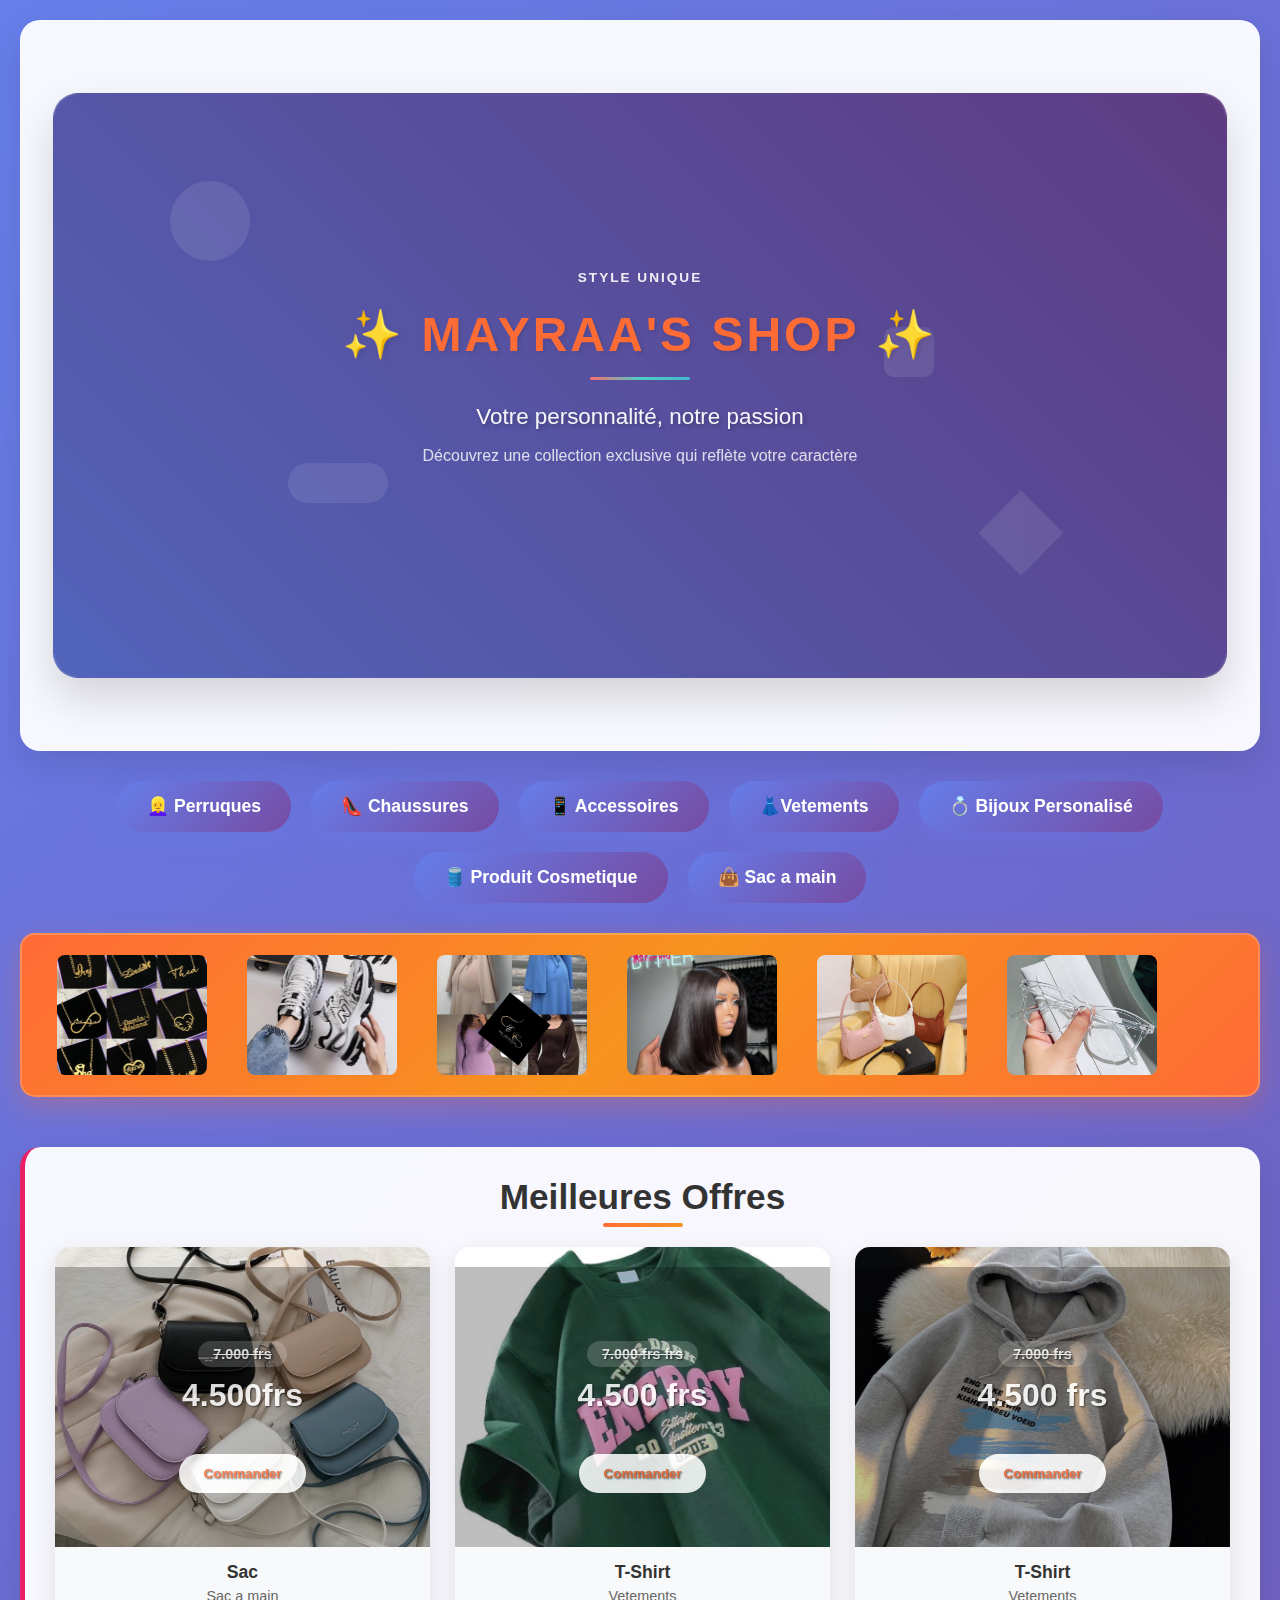
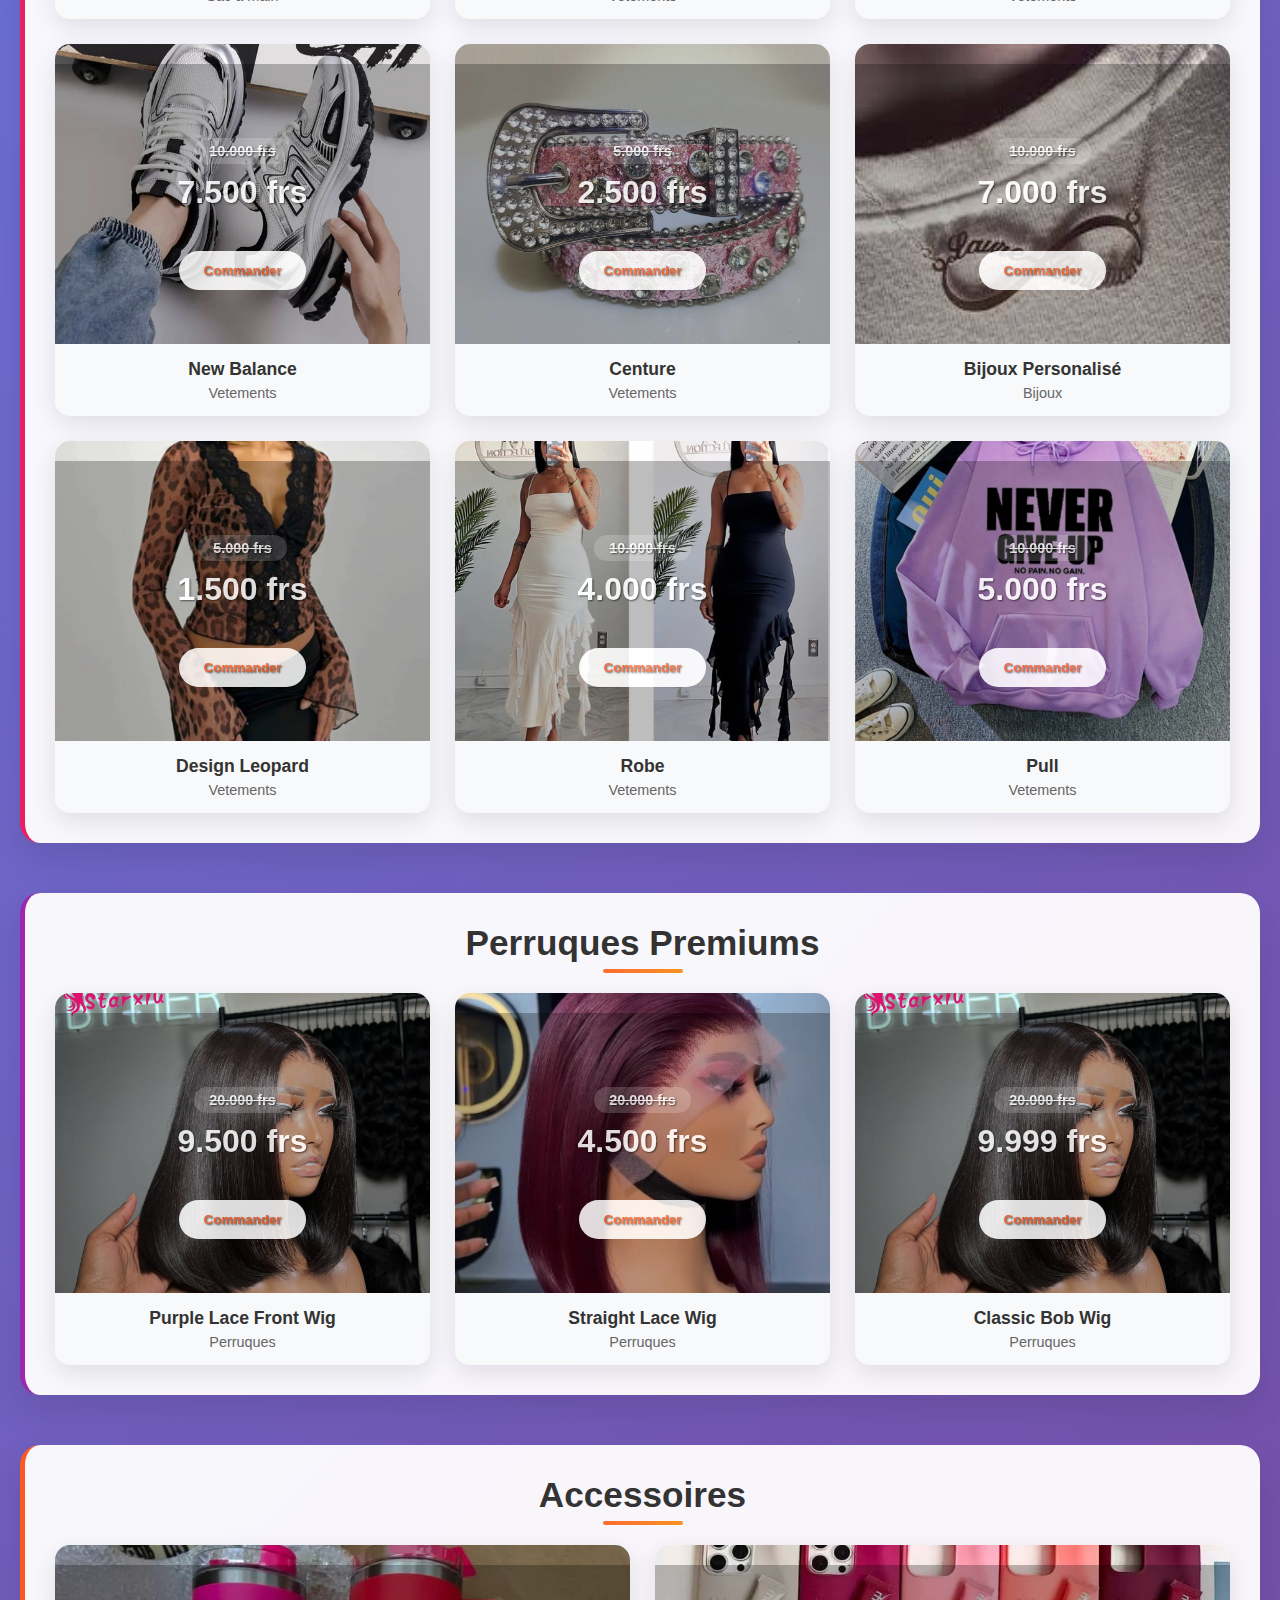
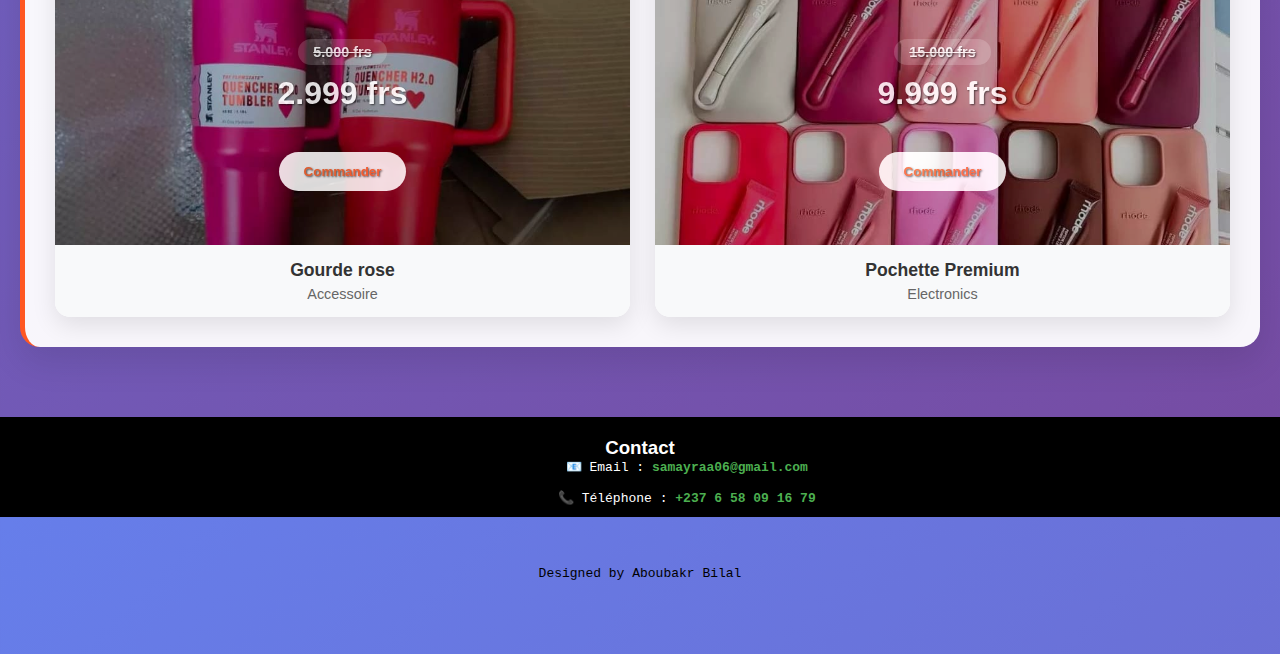
<file: index.html>
<!DOCTYPE html>
<html lang="en">
<head>
    <meta charset="UTF-8">
    <meta name="viewport" content="width=device-width, initial-scale=1.0">
    <title>MYRA STORE</title>
    <style>
        * {
            margin: 0;
            padding: 0;
            box-sizing: border-box;  
        }
        

        body {
            font-family: 'Arial', sans-serif;
            background: linear-gradient(135deg, #667eea 0%, #764ba2 100%);
            min-height: 100vh;
        }

        .container {
            max-width: 1400px;
            margin: 0 auto;
            padding: 20px;
        }

        /* Header Section */
        .header {
            text-align: center;
            margin-bottom: 30px;
            padding: 40px 0;
            background: rgba(255, 255, 255, 0.95);
            border-radius: 20px;
            box-shadow: 0 15px 35px rgba(0, 0, 0, 0.1);
            backdrop-filter: blur(10px);
            border: 1px solid rgba(255, 255, 255, 0.2);
        }

        .header h1 {
            font-size: 3rem;
            color: #ff6b35;
            margin-bottom: 15px;
            font-weight: bold;
            text-shadow: 2px 2px 4px rgba(0, 0, 0, 0.1);
            animation: fadeInDown 1s ease-out;
        }

        .header .emoji {
            font-size: 2.5rem;
            animation: bounce 2s infinite;
        }

        .subtitle {
            font-size: 1.2rem;
            color: #555;
            font-style: italic;
            margin-top: 10px;
            animation: fadeInUp 1s ease-out 0.3s both;
        }

        /* Professional Navigation Buttons */
        .nav-buttons {
            display: flex;
            justify-content: center;
            gap: 20px;
            margin: 30px 0;
            flex-wrap: wrap;
        }

        .nav-btn {
            background: linear-gradient(135deg, #667eea 0%, #764ba2 100%);
            color: white;
            border: none;
            padding: 15px 30px;
            border-radius: 50px;
            font-size: 1.1rem;
            font-weight: 600;
            cursor: pointer;
            transition: all 0.3s ease;
            box-shadow: 0 8px 25px rgba(102, 126, 234, 0.3);
            position: relative;
            overflow: hidden;
            min-width: 150px;
        }

        .nav-btn::before {
            content: '';
            position: absolute;
            top: 0;
            left: -100%;
            width: 100%;
            height: 100%;
            background: linear-gradient(90deg, transparent, rgba(255, 255, 255, 0.3), transparent);
            transition: left 0.5s;
        }

        .nav-btn:hover {
            transform: translateY(-3px);
            box-shadow: 0 15px 35px rgba(102, 126, 234, 0.4);
            background: linear-gradient(135deg, #ff6b35 0%, #f7931e 100%);
        }

        .nav-btn:hover::before {
            left: 100%;
        }

        .nav-btn:active {
            transform: translateY(-1px);
        }

        /* Scrolling Marquee Banner */
        .marquee-scroll-banner {
            background: linear-gradient(135deg, #ff6b35 0%, #f7931e 50%, #ff6b35 100%);
            padding: 15px 0;
            margin: 30px 0;
            border-radius: 15px;
            overflow: hidden;
            position: relative;
            box-shadow: 0 10px 30px rgba(255, 107, 53, 0.3);
            border: 2px solid rgba(255, 255, 255, 0.2);
        }

        .marquee-scroll-banner::before {
            content: '';
            position: absolute;
            top: 0;
            left: -100%;
            width: 100%;
            height: 100%;
            background: linear-gradient(90deg, transparent, rgba(255, 255, 255, 0.3), transparent);
            animation: shine 3s infinite;
        }

        .marquee-scroll {
            display: flex;
            animation: scroll 25s linear infinite;
            white-space: nowrap;
        }

        .marquee-text-scroll {
            color: white;
            font-size: 1.4rem;
            font-weight: bold;
            text-shadow: 2px 2px 4px rgba(0, 0, 0, 0.3);
            margin-right: 100px;
            display: flex;
            align-items: center;
            min-width: max-content;
        }

        .marquee-text-scroll .emoji-large {
            font-size: 1.8rem;
            margin: 0 15px;
            animation: pulse 2s infinite;
        }

        /* Product Sections */
        .section {
            margin: 50px 0;
            padding: 30px;
            background: rgba(255, 255, 255, 0.95);
            border-radius: 20px;
            box-shadow: 0 15px 35px rgba(0, 0, 0, 0.1);
        }

        .section-title {
            font-size: 2.2rem;
            color: #333;
            text-align: center;
            margin-bottom: 30px;
            font-weight: bold;
            position: relative;
        }

        .section-title::after {
            content: '';
            position: absolute;
            bottom: -10px;
            left: 50%;
            transform: translateX(-50%);
            width: 80px;
            height: 4px;
            background: linear-gradient(135deg, #ff6b35 0%, #f7931e 100%);
            border-radius: 2px;
        }

        .clothing-section { border-left: 5px solid #e91e63; }
        .wigs-section { border-left: 5px solid #9c27b0; }
        .accessories-section { border-left: 5px solid #ff5722; }

        .products-grid {
            display: grid;
            grid-template-columns: repeat(auto-fit, minmax(280px, 1fr));
            gap: 25px;
            margin-top: 30px;
        }

        /* Professional Product Cards */
        .product-card {
            background: white;
            border-radius: 15px;
            overflow: hidden;
            box-shadow: 0 8px 25px rgba(0, 0, 0, 0.1);
            transition: all 0.3s ease;
            position: relative;
            cursor: pointer;
        }

        .product-card:hover {
            transform: translateY(-8px);
            box-shadow: 0 20px 40px rgba(0, 0, 0, 0.2);
        }

        .product-image {
            width: 100%;
            height: 300px;
            position: relative;
            overflow: hidden;
        }

        .product-image img {
            width: 100%;
            height: 100%;
            object-fit: cover;
            transition: transform 0.3s ease;
        }

        .product-card:hover .product-image img {
            transform: scale(1.1);
        }

        /* Hover Information Overlay */
        .product-info-overlay {
            position: absolute;
            top: 0;
            left: 0;
            right: 0;
            bottom: 0;
            background: linear-gradient(135deg, rgba(255, 107, 53, 0.95) 0%, rgba(102, 126, 234, 0.9) 100%);
            color: white;
            padding: 20px;
            display: flex;
            flex-direction: column;
            justify-content: center;
            align-items: center;
            text-align: center;
            opacity: 0;
            transform: translateY(20px);
            transition: all 0.3s ease;
        }

        .product-card:hover .product-info-overlay {
            opacity: 1;
            transform: translateY(0);
        }

        .product-price {
            font-size: 2rem;
            font-weight: bold;
            margin-bottom: 10px;
            text-shadow: 2px 2px 4px rgba(0, 0, 0, 0.3);
        }

        .product-details {
            font-size: 1rem;
            line-height: 1.6;
            margin-bottom: 15px;
        }

        .product-badge {
            background: rgba(255, 255, 255, 0.2);
            padding: 5px 15px;
            border-radius: 20px;
            font-size: 0.9rem;
            font-weight: 600;
            margin-bottom: 10px;
        }

        .add-to-cart-btn {
            background: white;
            color: #ff6b35;
            border: none;
            padding: 12px 25px;
            border-radius: 25px;
            font-weight: bold;
            cursor: pointer;
            transition: all 0.3s ease;
            margin-top: 15px;
        }

        .add-to-cart-btn:hover {
            background: #ff6b35;
            color: white;
            transform: scale(1.05);
        }

        /* Quick Info Bar */
        .product-quick-info {
            padding: 15px;
            background: #f8f9fa;
            text-align: center;
        }

        .product-name {
            font-size: 1.1rem;
            font-weight: 600;
            color: #333;
            margin-bottom: 5px;
        }

        .product-category {
            font-size: 0.9rem;
            color: #666;
        }

        /* Target the main marquee image to match the size of product boxes */
marquee img,
.marquee img,
[class*="marquee"] img {
    width: 150px !important;          /* Match product box width */
    height: 120px !important;         /* Match product box height */
    max-width: 150px !important;
    max-height: 120px !important;
    object-fit: cover !important;     /* Maintain aspect ratio */
    border-radius: 8px !important;    /* Match the rounded corners */
    margin: 5px !important;           /* Small spacing between images */
}

/* Alternative - if you want slightly larger but still proportional */
marquee img {
    width: 180px !important;
    height: 140px !important;
    object-fit: cover !important;
    border-radius: 10px !important;
    margin: 8px !important;
}

/* If the marquee container needs adjustment */
marquee,
.marquee-container {
    height: 150px !important;         /* Contain the smaller images */
    overflow: hidden !important;
    padding: 10px !important;
}

/* For responsive design - even smaller on mobile */
@media (max-width: 768px) {
    marquee img {
        width: 120px !important;
        height: 100px !important;
    }
}

@media (max-width: 480px) {
    marquee img {
        width: 100px !important;
        height: 80px !important;
    }
}

/* If you need to target specific marquee by class or ID */
.main-marquee img,
#hero-marquee img {
    width: 150px !important;
    height: 120px !important;
    object-fit: cover !important;
}

/* Force override any inline styles */
marquee img[style] {
    width: 150px !important;
    height: 120px !important;
}

        /* Animations */
        @keyframes fadeInDown {
            from { opacity: 0; transform: translateY(-30px); }
            to { opacity: 1; transform: translateY(0); }
        }

        @keyframes fadeInUp {
            from { opacity: 0; transform: translateY(30px); }
            to { opacity: 1; transform: translateY(0); }
        }

        @keyframes bounce {
            0%, 20%, 50%, 80%, 100% { transform: translateY(0); }
            40% { transform: translateY(-10px); }
            60% { transform: translateY(-5px); }
        }

        @keyframes scroll {
            0% { transform: translateX(100%); }
            100% { transform: translateX(-100%); }
        }

        @keyframes shine {
            0% { left: -100%; }
            100% { left: 100%; }
        }

        @keyframes pulse {
            0%, 100% { transform: scale(1); }
            50% { transform: scale(1.2); }
        }

        /* Responsive Design */
        @media (max-width: 768px) {
            .header h1 { font-size: 2rem; }
            .nav-buttons { gap: 10px; }
            .nav-btn { padding: 12px 20px; font-size: 1rem; min-width: 120px; }
            .products-grid { grid-template-columns: repeat(auto-fit, minmax(250px, 1fr)); gap: 20px; }
            .section-title { font-size: 1.8rem; }
            .marquee-text-scroll { font-size: 1.1rem; margin-right: 50px; }
            .product-price { font-size: 1.5rem; }
        }

        footer{
            background-color:black;
            text-align: center;
            color: whitesmoke;
            height: 100px;
            width: auto;

        }
    </style>
</head>
<body>
    <div class="container">
        <!-- Header Section -->
        <div class="header">
<!-- Hero Section: Style Unique Enhanced -->
<div class="hero-video">
    <div class="video-bg"></div>
    <div class="video-overlay"></div>
    <div class="geometric-shapes">
        <div class="shape shape-1"></div>
        <div class="shape shape-2"></div>
        <div class="shape shape-3"></div>
        <div class="shape shape-4"></div>
    </div>
    <div class="video-content">
        <div class="brand-logo">STYLE UNIQUE</div>
        <h1 class="video-title">✨ MAYRAA'S SHOP ✨</h1>
        <div class="title-underline"></div>
        <p class="video-tagline">Votre personnalité, notre passion</p>
        <p class="video-subtitle">Découvrez une collection exclusive qui reflète votre caractère </p>
        

        
    </div>
</div>

<style>

/* Alternative: Si vous voulez garder le hover sur desktop */
@media (max-width: 768px) {
    .product-card:hover .product-info-overlay,
    .product-card .product-info-overlay {
        opacity: 1 !important;
        visibility: visible !important;
        transform: translateY(0) !important;
        display: flex !important; /* ou block selon votre CSS */
    }
}  
/* Hero Section: Style Unique Enhanced */
.hero-video {
    height: 65vh;
    min-height: 400px;
    position: relative;
    overflow: hidden;
    display: flex;
    align-items: center;
    justify-content: center;
    border-radius: 25px;
    margin: 2rem;
    box-shadow: 0 20px 40px rgba(0,0,0,0.15);
}

.video-bg {
    position: absolute;
    top: 0;
    left: 0;
    width: 100%;
    height: 100%;
    background: linear-gradient(45deg, #667eea, #764ba2);
    animation: gradientShift 12s ease infinite;
}

@keyframes gradientShift {
    0%, 100% { 
        background: linear-gradient(45deg, #667eea 0%, #764ba2 50%, #f093fb 100%); 
    }
    20% { 
        background: linear-gradient(45deg, #f093fb 0%, #f5576c 50%, #4facfe 100%); 
    }
    40% { 
        background: linear-gradient(45deg, #4facfe 0%, #00f2fe 50%, #43e97b 100%); 
    }
    60% { 
        background: linear-gradient(45deg, #43e97b 0%, #38f9d7 50%, #667eea 100%); 
    }
    80% { 
        background: linear-gradient(45deg, #ffecd2 0%, #fcb69f 50%, #667eea 100%); 
    }
}

.video-overlay {
    position: absolute;
    top: 0;
    left: 0;
    width: 100%;
    height: 100%;
    background: rgba(0,0,0,0.2);
    backdrop-filter: blur(1px);
}

.geometric-shapes {
    position: absolute;
    width: 100%;
    height: 100%;
    pointer-events: none;
}

.shape {
    position: absolute;
    opacity: 0.1;
    animation: floatShape 8s ease-in-out infinite;
}

.shape-1 {
    width: 80px;
    height: 80px;
    background: linear-gradient(45deg, #fff, #f0f0f0);
    border-radius: 50%;
    top: 15%;
    left: 10%;
    animation-delay: 0s;
}

.shape-2 {
    width: 60px;
    height: 60px;
    background: linear-gradient(45deg, #fff, #f0f0f0);
    transform: rotate(45deg);
    top: 70%;
    right: 15%;
    animation-delay: 2s;
}

.shape-3 {
    width: 100px;
    height: 40px;
    background: linear-gradient(45deg, #fff, #f0f0f0);
    border-radius: 20px;
    bottom: 30%;
    left: 20%;
    animation-delay: 4s;
}

.shape-4 {
    width: 50px;
    height: 50px;
    background: linear-gradient(45deg, #fff, #f0f0f0);
    border-radius: 10px;
    top: 40%;
    right: 25%;
    animation-delay: 6s;
}

@keyframes floatShape {
    0%, 100% { 
        transform: translateY(0px) rotate(0deg) scale(1); 
    }
    33% { 
        transform: translateY(-30px) rotate(120deg) scale(1.1); 
    }
    66% { 
        transform: translateY(20px) rotate(240deg) scale(0.9); 
    }
}

.video-content {
    text-align: center;
    color: white;
    z-index: 3;
    position: relative;
    max-width: 800px;
    padding: 0 2rem;
}

.brand-logo {
    font-size: 0.85rem;
    font-weight: 600;
    letter-spacing: 2px;
    margin-bottom: 1.5rem;
    opacity: 0.9;
    animation: fadeInUp 1s ease-out 0.2s both;
}

.video-title {
    font-size: 3.5rem;
    font-weight: 900;
    margin-bottom: 0.8rem;
    text-shadow: 3px 3px 6px rgba(0,0,0,0.3);
    animation: scaleIn 1.2s ease-out 0.4s both;
    letter-spacing: 3px;
    line-height: 1.1;
}

.title-underline {
    width: 100px;
    height: 3px;
    background: linear-gradient(45deg, #ff6b6b, #4ecdc4, #45b7d1);
    margin: 0 auto 1.5rem;
    border-radius: 2px;
    animation: expandWidth 1s ease-out 0.8s both;
}

@keyframes expandWidth {
    0% { width: 0; }
    100% { width: 100px; }
}

.video-tagline {
    font-size: 1.4rem;
    margin-bottom: 0.8rem;
    opacity: 0.95;
    text-shadow: 2px 2px 4px rgba(0,0,0,0.3);
    font-weight: 300;
    animation: fadeInUp 1s ease-out 0.6s both;
}

.video-subtitle {
    font-size: 1rem;
    margin-bottom: 2rem;
    opacity: 0.8;
    line-height: 1.6;
    animation: fadeInUp 1s ease-out 0.8s both;
}

.cta-buttons {
    display: flex;
    gap: 1rem;
    justify-content: center;
    margin-bottom: 2rem;
    animation: fadeInUp 1s ease-out 1s both;
    flex-wrap: wrap;
}

.cta-button {
    padding: 12px 25px;
    border: none;
    border-radius: 50px;
    font-size: 0.95rem;
    font-weight: 600;
    cursor: pointer;
    transition: all 0.4s ease;
    text-transform: uppercase;
    letter-spacing: 1px;
    position: relative;
    overflow: hidden;
}

.cta-button.primary {
    background: linear-gradient(45deg, #ff6b6b, #4ecdc4);
    color: white;
    box-shadow: 0 8px 25px rgba(255, 107, 107, 0.3);
}

.cta-button.secondary {
    background: rgba(255,255,255,0.2);
    color: white;
    border: 2px solid rgba(255,255,255,0.3);
    backdrop-filter: blur(10px);
}

.cta-button:hover {
    transform: translateY(-3px);
    box-shadow: 0 15px 35px rgba(0,0,0,0.2);
}

.cta-button.primary:hover {
    box-shadow: 0 15px 35px rgba(255, 107, 107, 0.4);
}

.cta-button.secondary:hover {
    background: rgba(255,255,255,0.3);
    border-color: rgba(255,255,255,0.5);
}

.scroll-indicator {
    position: absolute;
    bottom: 2rem;
    left: 50%;
    transform: translateX(-50%);
    text-align: center;
    opacity: 0.7;
    animation: fadeInUp 1s ease-out 1.2s both;
}

.scroll-arrow {
    font-size: 1.5rem;
    margin-bottom: 0.5rem;
    animation: bounce 2s ease-in-out infinite;
}

@keyframes bounce {
    0%, 20%, 50%, 80%, 100% {
        transform: translateY(0);
    }
    40% {
        transform: translateY(-10px);
    }
    60% {
        transform: translateY(-5px);
    }
}

.scroll-indicator span {
    font-size: 0.9rem;
    text-transform: uppercase;
    letter-spacing: 1px;
}

/* Animations d'entrée */
@keyframes fadeInUp {
    0% {
        transform: translateY(50px);
        opacity: 0;
    }
    100% {
        transform: translateY(0);
        opacity: 1;
    }
}

@keyframes scaleIn {
    0% {
        transform: scale(0.5);
        opacity: 0;
    }
    100% {
        transform: scale(1);
        opacity: 1;
    }
}

/* Responsive Design */
@media (max-width: 768px) {
    .hero-video {
        height: 50vh;
        min-height: 350px;
        margin: 1rem;
        border-radius: 20px;
    }
    
    .video-title {
        font-size: 2.5rem;
        letter-spacing: 2px;
    }
    
    .video-tagline {
        font-size: 1.2rem;
    }
    
    .video-subtitle {
        font-size: 0.9rem;
    }
    
    .cta-buttons {
        flex-direction: column;
        align-items: center;
        gap: 0.8rem;
    }
    
    .cta-button {
        width: 200px;
        padding: 12px 25px;
        font-size: 0.9rem;
    }
    
    .brand-logo {
        font-size: 0.8rem;
        letter-spacing: 1.5px;
    }
    
    .video-content {
        padding: 0 1rem;
    }
}

@media (max-width: 480px) {
    .hero-video {
        height: 45vh;
        min-height: 320px;
        margin: 0.5rem;
        border-radius: 15px;
    }
    
    .video-title {
        font-size: 2rem;
    }
    
    .video-tagline {
        font-size: 1rem;
    }
    
    .title-underline {
        width: 80px;
    }
    
    .cta-button {
        width: 180px;
        padding: 10px 20px;
    }
    
}

</style>
        </div>

        <!-- Professional Navigation Buttons -->
        <div class="nav-buttons">
            <form action="perruques.html"> <button class="nav-btn">👱‍♀️ Perruques</button></form>
            <form action="Chaussures"> <button class="nav-btn">👠 Chaussures</button></form>
            <form action="Accessoires"> <button class="nav-btn">📱 Accessoires</button></form>
            <form action="Vetements.html"> <button class="nav-btn">👗Vetements</button></form>
            <form action="Bijou.html"> <button class="nav-btn">💍 Bijoux Personalisé</button></form>
            <form action="Produit Cosmetique"> <button class="nav-btn">🛢️ Produit Cosmetique</button></form>
            <form action="sac_a_main.html"> <button class="nav-btn">👜 Sac a main</button> </form>



            
        </div>

        <!-- Scrolling Marquee Banner -->
        <div class="marquee-scroll-banner">
            <div class="marquee-scroll">
                <div class="marquee-text-scroll">
                    <span class="emoji-large"></span>
                    <img src="Images/b1.jpeg">
                    <span class="emoji-large"></span>
                    <img src="Images/c1.jpeg">
                    <span class="emoji-large"></span>
                    <img src="Images/robe 2.jpeg">
                    <span class="emoji-large"></span>
                    <img src="Images/perrugeus 2.jpeg">
                    <span class="emoji-large"></span>
                    <img src="Images/sac a main 6.jpeg">
                    <span class="emoji-large"></span>
                    <img src="Images/lunette.jpg">
                </div>
            </div>
        </div>

        <!-- Clothing Section -->
        <div class="section clothing-section">
            <h2 class="section-title">Meilleures Offres</h2>
            <div class="products-grid">
                <div class="product-card">
                    <div class="product-image">
                        <img src="Images/sac a main 4.jpeg" alt="Product Name">
                        <div class="product-info-overlay">
                            <div class="product-badge"><s>7.000 frs</s></div>
                            <div class="product-price">4.500frs</div>
                            <div class="product-details"></div>
                            <button class="add-to-cart-btn">Commander</button>
                        </div>
                    </div>
                    <div class="product-quick-info">
                        <div class="product-name">Sac</div>
                        <div class="product-category">Sac a main</div>
                    </div>
                </div>
                <div class="product-card">
                    <div class="product-image">
                        <img src="Images/v5.jpeg" alt="Product Name">
                        <div class="product-info-overlay">
                            <div class="product-badge"><s>7.000 frs frs</s></div>
                            <div class="product-price">4.500 frs</div>
                            <div class="product-details"></div>
                            <button class="add-to-cart-btn">Commander</button>
                        </div>
                    </div>
                    <div class="product-quick-info">
                        <div class="product-name">T-Shirt</div>
                        <div class="product-category">Vetements</div>
                    </div>
                </div>
                <div class="product-card">
                    <div class="product-image">
                        <img src="Images/WhatsApp Image 2025-06-15 at 20.29.23 (6).jpeg" alt="Product Name">
                        <div class="product-info-overlay">
                            <div class="product-badge"><s>7.000 frs</s></div>
                            <div class="product-price">4.500 frs</div>
                            <div class="product-details"></div>
                            <button class="add-to-cart-btn">Commander</button>
                        </div>
                    </div>
                    <div class="product-quick-info">
                        <div class="product-name">T-Shirt</div>
                        <div class="product-category">Vetements</div>
                    </div>
                </div>
                <div class="product-card">
                    <div class="product-image">
                        <img src="Images/c1.jpeg" alt="Product Name">
                        <div class="product-info-overlay">
                            <div class="product-badge"><s>10.000 frs</s></div>
                            <div class="product-price">7.500 frs</div>
                            <div class="product-details"></div>
                            <button class="add-to-cart-btn">Commander</button>
                        </div>
                    </div>
                    <div class="product-quick-info">
                        <div class="product-name">New Balance</div>
                        <div class="product-category">Vetements</div>
                    </div>
                </div>
                <div class="product-card">
                    <div class="product-image">
                        <img src="Images/a1.jpeg" alt="Product Name">
                        <div class="product-info-overlay">
                            <div class="product-badge"><s>5.000 frs</s></div>
                            <div class="product-price">2.500 frs</div>
                            <div class="product-details"></div>
                            <button class="add-to-cart-btn">Commander</button>
                        </div>
                    </div>
                    <div class="product-quick-info">
                        <div class="product-name">Centure</div>
                        <div class="product-category">Vetements</div>
                    </div>
                </div>
                <div class="product-card">
                    <div class="product-image">
                        <img src="Images/bijou peso.png" alt="Product Name">
                        <div class="product-info-overlay">
                            <div class="product-badge"><s>10.000 frs</s></div>
                            <div class="product-price">7.000 frs</div>
                            <div class="product-details"></div>
                            <button class="add-to-cart-btn">Commander</button>
                        </div>
                    </div>
                    <div class="product-quick-info">
                        <div class="product-name">Bijoux Personalisé</div>
                        <div class="product-category">Bijoux</div>
                    </div>
                </div>
                <div class="product-card">
                    <div class="product-image">
                        <img src="Images/haut 1.jpg">
                        <div class="product-info-overlay">
                            <div class="product-badge"><s>5.000 frs</s>     </div>
                            <div class="product-price">1.500 frs</div>
                            <div class="product-details">
                                
                                
                                
                                
                            </div>
                            <button class="add-to-cart-btn">Commander</button>
                        </div>
                    </div>
                    <div class="product-quick-info">
                        <div class="product-name">Design Leopard </div>
                        <div class="product-category">Vetements</div>
                    </div>
                </div>

                <div class="product-card">
                    <div class="product-image">
                        <img src="Images/robe 3.jpg" alt="Leopard Print">
                        <div class="product-info-overlay">
                            <div class="product-badge"><s>10.000 frs</s></div>
                            <div class="product-price">4.000 frs</div>
                            <div class="product-details">
                                
                            </div>
                            <button class="add-to-cart-btn">Commander</button>
                        </div>
                    </div>
                    <div class="product-quick-info">
                        <div class="product-name">Robe</div>
                        <div class="product-category">Vetements</div>
                    </div>
                </div>

                <div class="product-card">
                    <div class="product-image">
                        <img src="Images/pull 1.jpg" alt="Clear Heels">
                        <div class="product-info-overlay">
                            <div class="product-badge"><s>10.000 frs</s></div>
                            <div class="product-price">5.000 frs</div>
                            <div class="product-details">
                                
                            </div>
                            <button class="add-to-cart-btn">Commander</button>
                        </div>
                    </div>
                    <div class="product-quick-info">
                        <div class="product-name">Pull</div>
                        <div class="product-category">Vetements</div>
                    </div>
                </div>
            </div>
        </div>
        
        

        <!-- Wigs & Hair Section -->
        <div class="section wigs-section">
            <h2 class="section-title">Perruques Premiums </h2>
            <div class="products-grid">
                <div class="product-card">
                    <div class="product-image">
                        <img src="Images/perrugeus 2.jpeg" alt="Purple Wig">
                        <div class="product-info-overlay">
                            <div class="product-badge"><s>20.000 frs</s> </div>
                            <div class="product-price">9.500 frs</div>
                            <div class="product-details">
                                
                            </div>
                            <button class="add-to-cart-btn">Commander</button>
                        </div>
                    </div>
                    <div class="product-quick-info">
                        <div class="product-name">Purple Lace Front Wig</div>
                        <div class="product-category">Perruques</div>
                    </div>
                </div>

                <div class="product-card">
                    <div class="product-image">
                        <img src="Images/perruques 1.jpg" alt="Straight Wig">
                        <div class="product-info-overlay">
                            <div class="product-badge"><s>20.000 frs</s></div>
                            <div class="product-price">4.500 frs</div>
                            <div class="product-details">
                                
                            </div>
                            <button class="add-to-cart-btn">Commander</button>
                        </div>
                    </div>
                    <div class="product-quick-info">
                        <div class="product-name">Straight Lace Wig</div>
                        <div class="product-category">Perruques</div>
                    </div>
                </div>

                <div class="product-card">
                    <div class="product-image">
                        <img src="Images/perrugeus 2.jpeg" alt="Bob Wig">
                        <div class="product-info-overlay">
                            <div class="product-badge"><s>20.000 frs</s></div>
                            <div class="product-price">9.999 frs</div>
                            <div class="product-details">
                                
                            </div>
                            <button class="add-to-cart-btn">Commander</button>
                        </div>
                    </div>
                    <div class="product-quick-info">
                        <div class="product-name">Classic Bob Wig</div>
                        <div class="product-category">Perruques</div>
                    </div>
                </div>
            </div>
        </div>

        <!-- Accessories Section -->
        <div class="section accessories-section">
            <h2 class="section-title">Accessoires </h2>
            <div class="products-grid">
                <div class="product-card">
                    <div class="product-image">
                        <img src="Images/gourde.jpg" alt="Pink Tumblers">
                        <div class="product-info-overlay">
                            <div class="product-badge"><s>5.000 frs</s></div>
                            <div class="product-price">2.999 frs</div>
                            <div class="product-details">
                               
                            </div>
                            <button class="add-to-cart-btn">Commander</button>
                        </div>
                    </div>
                    <div class="product-quick-info">
                        <div class="product-name">Gourde rose</div>
                        <div class="product-category">Accessoire</div>
                    </div>
                </div>

                <div class="product-card">
                    <div class="product-image">
                        <img src="Images/pochete 1.jpg" alt="Phone Cases">
                        <div class="product-info-overlay">
                            <div class="product-badge"><s>15.000 frs</s></div>
                            <div class="product-price">9.999 frs</div>
                            <div class="product-details">
                                
                            </div>
                            <button class="add-to-cart-btn">Commander</button>
                        </div>
                    </div>
                    <div class="product-quick-info">
                        <div class="product-name">Pochette Premium  </div>
                        <div class="product-category">Electronics</div>
                    </div>
                </div>
            </div>
        </div>
    </div>
    <script>
        const numeroWhatsApp = "237658091679";
        
        function initWhatsAppButtons() {
            const boutons = document.querySelectorAll('.add-to-cart-btn');
            
            boutons.forEach(bouton => {
                bouton.addEventListener('click', function(e) {
                    e.preventDefault();
                    
                    // Message générique
                    const message = ` Bonjour 😊! Je souhaite passer une commande depuis votre site web. Pouvez-vous me contacter ? Merci !`;
                    
                    const url = `https://wa.me/${numeroWhatsApp}?text=${encodeURIComponent(message)}`;
                    window.open(url, '_blank');
                });
            });
        }
        
        document.addEventListener('DOMContentLoaded', initWhatsAppButtons);
        </script>
</body>
<footer>
    <div class="contact">
        <h3>Contact</h3>
        <pre>
            📧 Email : <a href="samayraa06@gmail.com">samayraa06@gmail.com</a><br>
            📞 Téléphone : <a href="tel:+237 6 58 09 16 79">+237 6 58 09 16 79</a><br>

            
                                                                                           <p style="color: black;">Designed by Aboubakr Bilal</p><br>

            
        </pre>
    </div>

</footer>
<style>
    footer {
        background-color: black;
        color: white;
        text-align: center;
        padding: 20px;
        bottom: 20PX;
        width: 100%;
    }
    
    footer a {
        color: #4CAF50;
        text-decoration: none;
        font-weight: bold;
    }
    
    footer a:hover {
        text-decoration: underline;
    }
</style>
<script>
    // SOLUTION : Ajouter prix et bouton en bas sur mobile SEULEMENT
// PC reste inchangé, mobile a les éléments dupliqués en bas

document.addEventListener('DOMContentLoaded', function() {
    // Vérifier si on est sur mobile
    function isMobile() {
        return window.innerWidth <= 768;
    }
    
    function addMobileElements() {
        if (!isMobile()) return;
        
        // Sélectionner toutes les cartes produit
        const productCards = document.querySelectorAll('.product-card');
        
        productCards.forEach(card => {
            // Vérifier si on a déjà ajouté les éléments mobiles
            if (card.querySelector('.mobile-price-section')) return;
            
            // Récupérer les données depuis l'overlay
            const priceElement = card.querySelector('.product-price');
            const badgeElement = card.querySelector('.product-badge');
            const btnElement = card.querySelector('.add-to-cart-btn');
            const quickInfo = card.querySelector('.product-quick-info');
            
            if (priceElement && btnElement && quickInfo) {
                // Créer la section mobile
                const mobileSection = document.createElement('div');
                mobileSection.className = 'mobile-price-section';
                mobileSection.style.cssText = `
                    display: flex;
                    justify-content: space-between;
                    align-items: center;
                    margin-top: 8px;
                    padding: 8px 0;
                    border-top: 1px solid #eee;
                `;
                
                // Créer le conteneur prix
                const priceContainer = document.createElement('div');
                priceContainer.className = 'mobile-price-container';
                
                // Copier le prix barré si il existe
                if (badgeElement) {
                    const mobileBadge = document.createElement('div');
                    mobileBadge.textContent = badgeElement.textContent;
                    mobileBadge.style.cssText = `
                        font-size: 12px;
                        color: #999;
                        text-decoration: line-through;
                    `;
                    priceContainer.appendChild(mobileBadge);
                }
                
                // Copier le prix principal
                const mobilePrice = document.createElement('div');
                mobilePrice.textContent = priceElement.textContent;
                mobilePrice.style.cssText = `
                    font-weight: bold;
                    color: #333;
                    font-size: 16px;
                `;
                priceContainer.appendChild(mobilePrice);
                
                // Créer le bouton mobile
                const mobileBtn = document.createElement('button');
                mobileBtn.textContent = 'Commander';
                mobileBtn.className = 'mobile-order-btn';
                mobileBtn.style.cssText = `
                    background: #007bff;
                    color: white;
                    border: none;
                    padding: 8px 16px;
                    border-radius: 4px;
                    cursor: pointer;
                    font-size: 14px;
                    transition: background 0.3s;
                `;
                
                // Copier l'événement click du bouton original
                mobileBtn.addEventListener('click', function(e) {
                    e.stopPropagation();
                    // Déclencher le click sur le bouton original
                    btnElement.click();
                });
                
                // Ajouter hover effect
                mobileBtn.addEventListener('mouseenter', function() {
                    this.style.background = '#0056b3';
                });
                mobileBtn.addEventListener('mouseleave', function() {
                    this.style.background = '#007bff';
                });
                
                // Assembler la section mobile
                mobileSection.appendChild(priceContainer);
                mobileSection.appendChild(mobileBtn);
                
                // Ajouter à la fin de product-quick-info
                quickInfo.appendChild(mobileSection);
            }
        });
    }
    
    // Supprimer les éléments mobiles quand on passe sur desktop
    function removeMobileElements() {
        const mobileSections = document.querySelectorAll('.mobile-price-section');
        mobileSections.forEach(section => section.remove());
    }
    
    // Exécuter au chargement
    addMobileElements();
    
    // Exécuter au redimensionnement
    window.addEventListener('resize', function() {
        if (isMobile()) {
            addMobileElements();
        } else {
            removeMobileElements();
        }
    });
    
    // Ajouter CSS pour réduire l'opacité de l'overlay sur mobile
    const style = document.createElement('style');
    style.textContent = `
        @media (max-width: 768px) {
            .product-card .product-info-overlay {
                opacity: 0.1 !important;
                pointer-events: none !important;
            }
        }
    `;
    document.head.appendChild(style);
});
</script>
  <script> //dernier pour tous rectifier e function de claude
    // SOLUTION FINALE : Garder hover + réduire opacité + supprimer script mobile

document.addEventListener('DOMContentLoaded', function() {
    // 1. SUPPRIMER tous les éléments mobiles ajoutés par l'ancien script
    function removeAllMobileElements() {
        const mobileSections = document.querySelectorAll('.mobile-price-section');
        mobileSections.forEach(section => section.remove());
        
        const mobileBtns = document.querySelectorAll('.mobile-order-btn');
        mobileBtns.forEach(btn => btn.remove());
        
        const mobileContainers = document.querySelectorAll('.mobile-price-container');
        mobileContainers.forEach(container => container.remove());
    }
    
    // Supprimer maintenant et surveiller
    removeAllMobileElements();
    
    // 2. AJOUTER CSS pour réduire l'opacité + hover par défaut sur mobile
    const style = document.createElement('style');
    style.textContent = `
        /* Réduire l'opacité de l'overlay pour mieux voir l'image */
        .product-card .product-info-overlay {
            background: rgba(0, 0, 0, 0.3) !important; /* Au lieu de rgba(0, 0, 0, 0.8) par exemple */
            opacity: 0.85 !important; /* Réduire l'opacité générale */
        }
        
        /* Garder le texte bien visible malgré l'opacité réduite */
        .product-card .product-info-overlay .product-price,
        .product-card .product-info-overlay .product-badge,
        .product-card .product-info-overlay .add-to-cart-btn {
            text-shadow: 1px 1px 2px rgba(0, 0, 0, 0.7) !important;
        }
        
        /* DESKTOP : Hover normal (uniquement au survol) */
        @media (min-width: 769px) {
            .product-card:hover .product-info-overlay {
                opacity: 0.85 !important;
                visibility: visible !important;
            }
        }
        
        /* MOBILE : Hover activé par défaut (toujours visible) */
        @media (max-width: 768px) {
            .product-card .product-info-overlay {
                opacity: 0.85 !important;
                visibility: visible !important;
                transform: translateY(0) !important;
                display: flex !important;
            }
        }
        
        /* Cacher définitivement les éléments mobiles ajoutés */
        .mobile-price-section,
        .mobile-order-btn,
        .mobile-price-container {
            display: none !important;
        }
    `;
    document.head.appendChild(style);
    
    // 3. SURVEILLER et supprimer en continu si l'ancien script essaie de revenir
    const observer = new MutationObserver(function(mutations) {
        mutations.forEach(function(mutation) {
            if (mutation.type === 'childList') {
                removeAllMobileElements();
            }
        });
    });
    
    observer.observe(document.body, { childList: true, subtree: true });
});

// 4. EMPÊCHER l'ancien script de se relancer
window.addMobileElements = function() { return; };
window.isMobile = function() { return false; };
  </script>
</html>
</file>
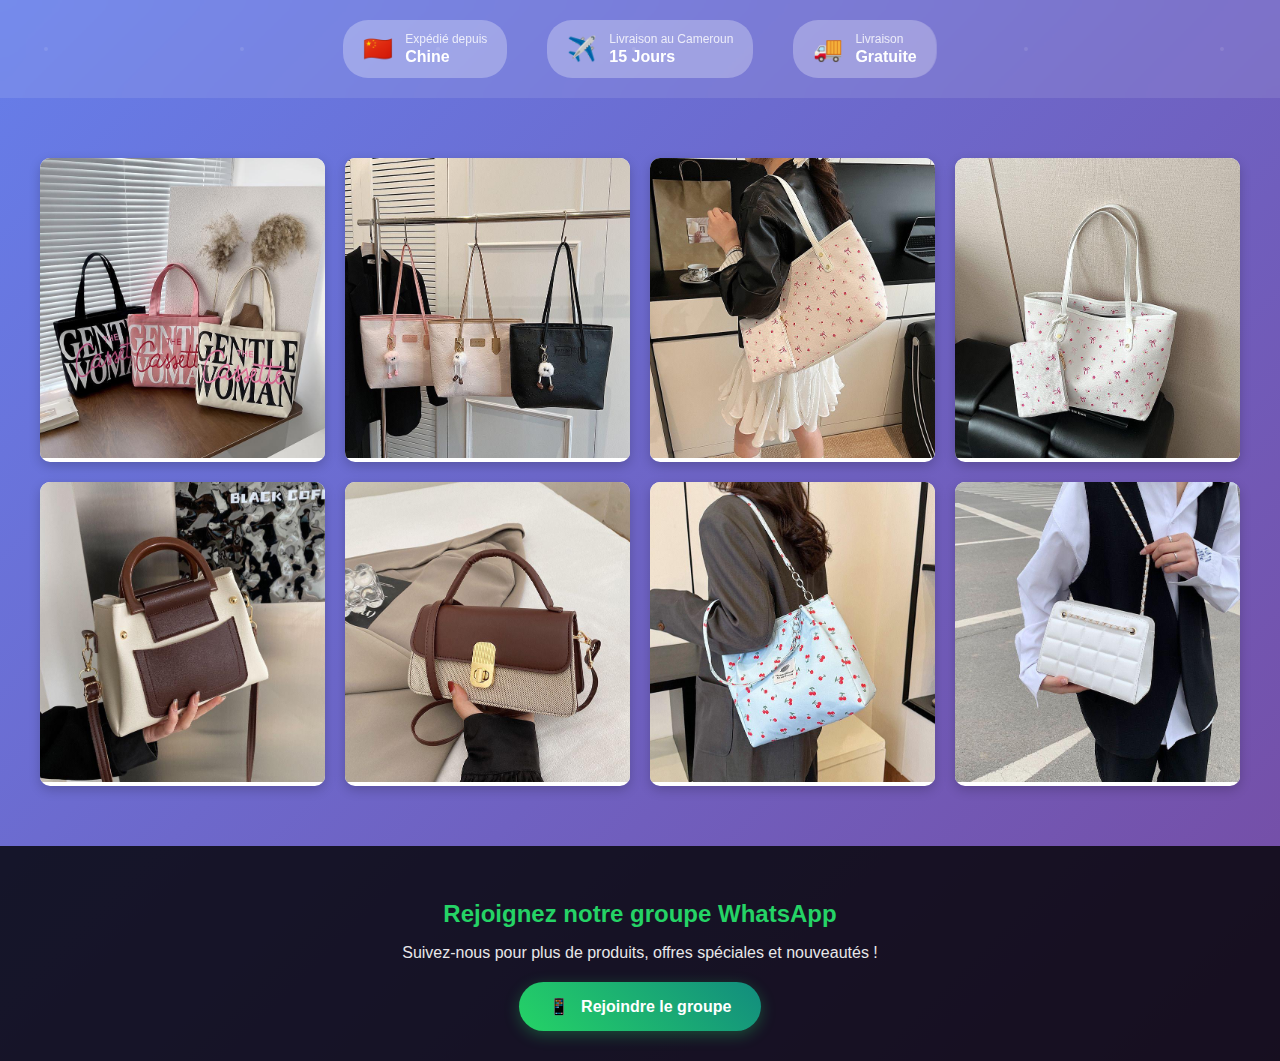
<file: sac_a_main.html>
<!DOCTYPE html>
<html lang="en">
<head>
  <meta charset="UTF-8">
  <meta name="viewport" content="width=device-width, initial-scale=1.0">
  <title>Shopping Product Grid</title>
  <style>
    body {
      font-family: Arial, sans-serif;
      padding: 0;
      margin: 0;
      background: linear-gradient(135deg, #667eea 0%, #764ba2 100%);
      min-height: 100vh;
    }

    .intro {
      margin-bottom: 20px;
      text-align: center;
    }

    .welcome {
      color: #ff6600;
    }

    .nav-buttons {
      margin: 20px 0;
      text-align: center;
    }

    .nav-btn {
      display: inline-block;
      padding: 12px 24px;
      margin: 10px;
      background-color: #007bff;
      color: #fff;
      text-decoration: none;
      border-radius: 5px;
      font-weight: bold;
      transition: background 0.3s ease;
    }

    .nav-btn:hover {
      background-color: #0056b3;
    }

    .marquee-container {
      width: 100%;
      overflow: hidden;
      margin: 20px 0 40px;
    }

    .marquee {
      display: flex;
      width: max-content;
      animation: scroll 20s linear infinite;
    }

    .marquee img {
      width: 100vw;
      height: 300px;
      object-fit: cover;
      flex-shrink: 0;
    }

    @keyframes scroll {
      0% { transform: translateX(0); }
      100% { transform: translateX(-100%); }
    }

    /* Shipping Banner Styles */
    .shipping-banner {
      background: rgba(255, 255, 255, 0.1);
      color: white;
      padding: 20px 0;
      text-align: center;
      position: relative;
      overflow: hidden;
      backdrop-filter: blur(10px);
    }

    .shipping-banner::before {
      content: '';
      position: absolute;
      top: -50%;
      left: -50%;
      width: 200%;
      height: 200%;
      background: url('data:image/svg+xml,<svg xmlns="http://www.w3.org/2000/svg" viewBox="0 0 100 100"><circle cx="50" cy="50" r="1" fill="rgba(255,255,255,0.1)"/></svg>') repeat;
      animation: float 20s linear infinite;
    }

    @keyframes float {
      0% { transform: translateX(-50px) translateY(-50px); }
      100% { transform: translateX(50px) translateY(50px); }
    }

    .banner-content {
      max-width: 1200px;
      margin: 0 auto;
      padding: 0 20px;
      position: relative;
      z-index: 1;
    }

    .banner-info {
      display: flex;
      justify-content: center;
      align-items: center;
      gap: 40px;
      flex-wrap: wrap;
    }

    .info-item {
      display: flex;
      align-items: center;
      gap: 12px;
      font-size: 16px;
      font-weight: 500;
      background: rgba(255,255,255,0.2);
      padding: 12px 20px;
      border-radius: 25px;
      backdrop-filter: blur(10px);
      transition: transform 0.3s ease;
    }

    .info-item:hover {
      transform: translateY(-2px);
    }

    .info-item .emoji {
      font-size: 24px;
    }

    .info-item .text {
      display: flex;
      flex-direction: column;
      align-items: flex-start;
    }

    .info-item .label {
      font-size: 12px;
      opacity: 0.8;
      margin-bottom: 2px;
    }

    .info-item .value {
      font-size: 16px;
      font-weight: bold;
    }

    /* Spacer between banner and products */
    .spacer {
      height: 40px;
    }

    /* Product Grid Container */
    .products-container {
      padding: 20px;
    }

    .product-grid {
      display: grid;
      grid-template-columns: repeat(auto-fit, minmax(250px, 1fr));
      gap: 20px;
      max-width: 1200px;
      margin: 0 auto;
    }

    .product {
      position: relative;
      overflow: hidden;
      border-radius: 10px;
      box-shadow: 0 4px 12px rgba(0,0,0,0.2);
      background: #fff;
      transition: transform 0.3s ease;
    }

    .product:hover {
      transform: translateY(-5px);
    }

    .product img {
      width: 100%;
      height: 300px;
      object-fit: cover;
      transition: transform 0.3s ease;
    }

    .product:hover img {
      transform: scale(1.05);
    }

    .info {
      position: absolute;
      bottom: 0;
      background: rgba(0, 0, 0, 0.6);
      color: #fff;
      width: 100%;
      padding: 10px;
      transform: translateY(100%);
      transition: transform 0.3s ease;
    }

    .product:hover .info {
      transform: translateY(0);
    }

    /* Footer WhatsApp */
    .whatsapp-footer {
      background: rgba(0, 0, 0, 0.8);
      color: white;
      text-align: center;
      padding: 30px 20px;
      margin-top: 40px;
    }

    .whatsapp-footer h3 {
      margin-bottom: 15px;
      color: #25d366;
      font-size: 24px;
    }

    .whatsapp-footer p {
      margin-bottom: 20px;
      font-size: 16px;
      opacity: 0.9;
    }

    .whatsapp-btn {
      display: inline-block;
      background: linear-gradient(45deg, #25d366, #128c7e);
      color: white;
      padding: 15px 30px;
      text-decoration: none;
      border-radius: 25px;
      font-weight: bold;
      font-size: 16px;
      transition: transform 0.3s ease, box-shadow 0.3s ease;
      box-shadow: 0 4px 15px rgba(37, 211, 102, 0.3);
    }

    .whatsapp-btn:hover {
      transform: translateY(-2px);
      box-shadow: 0 8px 25px rgba(37, 211, 102, 0.4);
    }

    .whatsapp-btn::before {
      content: "📱 ";
      margin-right: 8px;
    }

    /* Responsive */
    @media (max-width: 768px) {
      .banner-info {
        flex-direction: column;
        gap: 15px;
      }

      .info-item {
        font-size: 14px;
        padding: 10px 16px;
      }

      .info-item .value {
        font-size: 14px;
      }

      .products-container {
        padding: 15px;
      }

      .whatsapp-footer h3 {
        font-size: 20px;
      }

      .whatsapp-footer p {
        font-size: 14px;
      }

      .whatsapp-btn {
        padding: 12px 24px;
        font-size: 14px;
      }
    }
  </style>
</head>
<body>

  <!-- Shipping Banner -->
  <div class="shipping-banner">
    <div class="banner-content">
      <div class="banner-info">
        <div class="info-item">
          <span class="emoji">🇨🇳</span>
          <div class="text">
            <div class="label">Expédié depuis</div>
            <div class="value">Chine</div>
          </div>
        </div>
        
        <div class="info-item">
          <span class="emoji">✈️</span>
          <div class="text">
            <div class="label">Livraison au Cameroun</div>
            <div class="value">15 Jours</div>
          </div>
        </div>
        
        <div class="info-item">
          <span class="emoji">🚚</span>
          <div class="text">
            <div class="label">Livraison</div>
            <div class="value">Gratuite</div>
          </div>
        </div>
      </div>
    </div>
  </div>

  <!-- Spacer -->
  <div class="spacer"></div>

  <!-- Products Container -->
  <div class="products-container">
    <!-- Product Grid -->
    <div class="product-grid">
      <div class="product">
        <img src="images2/sac1.jpeg" alt="Product 1">
        <div class="info">
          <h3>Produit 1</h3>
          <p>4.000 frs</p>
        </div>
      </div>
      <div class="product">
        <img src="images2/sac2.jpeg" alt="Product 2">
        <div class="info">
          <h3>Produit 2</h3>
          <p>3.000 frs</p>
        </div>
      </div>
      <div class="product">
        <img src="images2/sac3.jpeg" alt="Product 3">
        <div class="info">
          <h3>Produit 3</h3>
          <p>3.000 frs</p>
        </div>
      </div>
      <div class="product">
        <img src="images2/sac4.jpeg" alt="Product 4">
        <div class="info">
          <h3>Produit 4</h3>
          <p>2.500 frs</p>
        </div>
      </div>
      
      <div class="product">
        <img src="images2/sac5.jpeg" alt="Product 5">
        <div class="info">
          <h3>Produit 5</h3>
          <p>3.500 frs</p>
        </div>
      </div>
      <div class="product">
        <img src="images2/sac6.jpeg" alt="Product 1">
        <div class="info">
          <h3>Produit 6</h3>
          <p>3.000 frs</p>
        </div>
      </div>
      <div class="product">
        <img src="images2/sac7.jpeg" alt="Product 1">
        <div class="info">
          <h3>Produit 7</h3>
          <p>3.000 frs</p>
        </div>
      </div>
      <div class="product">
        <img src="Images/WhatsApp Image 2025-06-15 at 20.29.23 (13).jpeg" alt="Product 1">
        <div class="info">
          <h3>Produit 8</h3>
          <p>3.000 frs</p>
        </div>
      </div>
    </div>
  </div>

  <!-- WhatsApp Footer -->
  <footer class="whatsapp-footer">
    <h3>Rejoignez notre groupe WhatsApp</h3>
    <p>Suivez-nous pour plus de produits, offres spéciales et nouveautés !</p>
    <a href="https://chat.whatsapp.com/IrZpk5ffjI102VPkhIIIau" class="whatsapp-btn">Rejoindre le groupe</a>
  </footer>

</body>
</html>
</file>
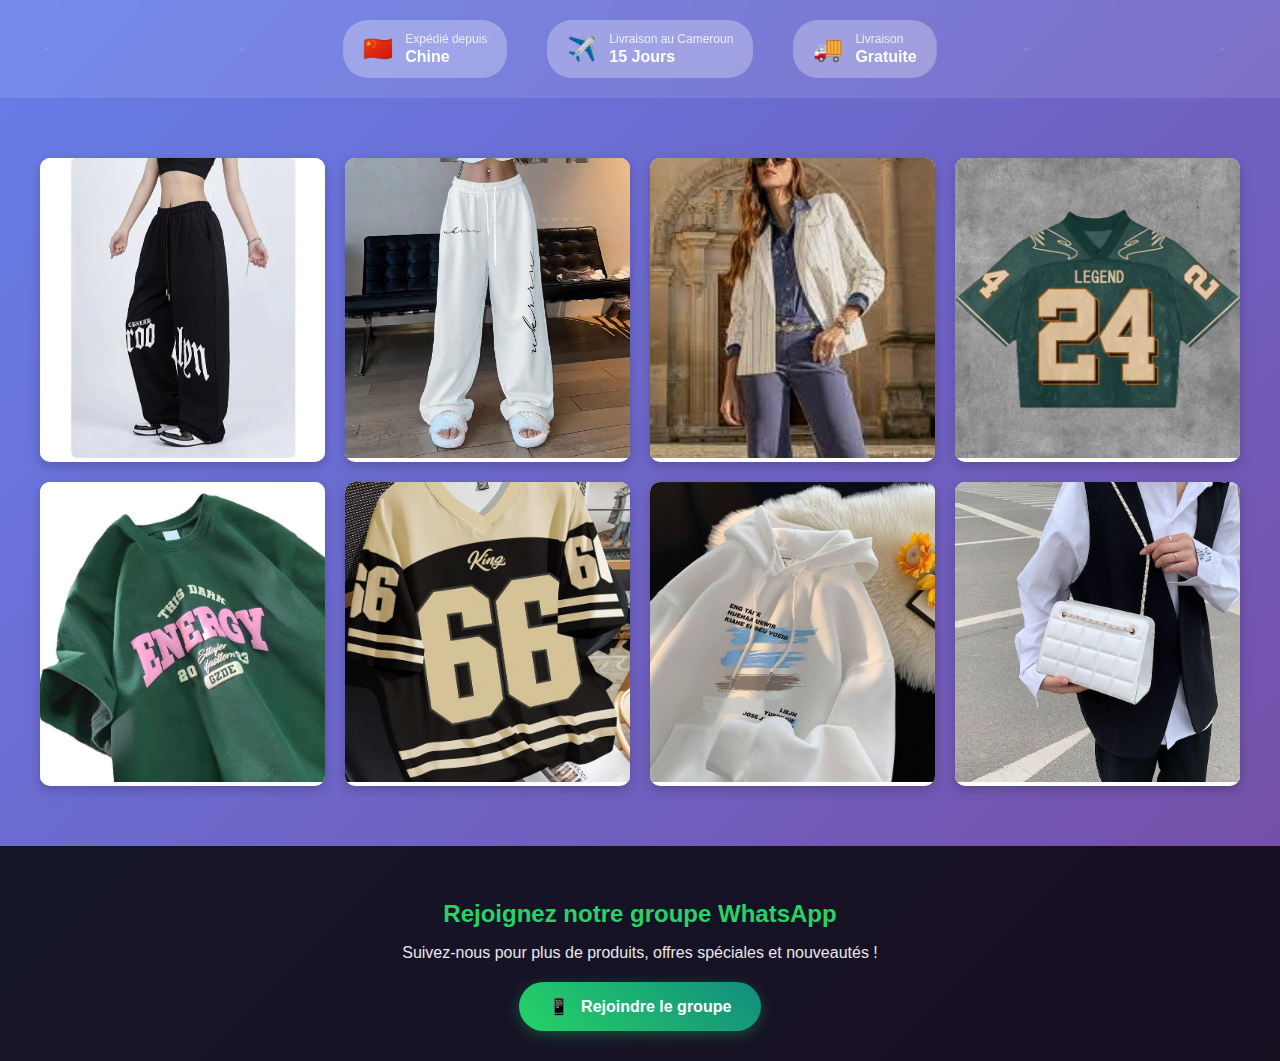
<file: Vetements.html>
<!DOCTYPE html>
<html lang="en">
<head>
  <meta charset="UTF-8">
  <meta name="viewport" content="width=device-width, initial-scale=1.0">
  <title>Shopping Product Grid</title>
  <style>
    body {
      font-family: Arial, sans-serif;
      padding: 0;
      margin: 0;
      background: linear-gradient(135deg, #667eea 0%, #764ba2 100%);
      min-height: 100vh;
    }

    .intro {
      margin-bottom: 20px;
      text-align: center;
    }

    .welcome {
      color: #ff6600;
    }

    .nav-buttons {
      margin: 20px 0;
      text-align: center;
    }

    .nav-btn {
      display: inline-block;
      padding: 12px 24px;
      margin: 10px;
      background-color: #007bff;
      color: #fff;
      text-decoration: none;
      border-radius: 5px;
      font-weight: bold;
      transition: background 0.3s ease;
    }

    .nav-btn:hover {
      background-color: #0056b3;
    }

    .marquee-container {
      width: 100%;
      overflow: hidden;
      margin: 20px 0 40px;
    }

    .marquee {
      display: flex;
      width: max-content;
      animation: scroll 20s linear infinite;
    }

    .marquee img {
      width: 100vw;
      height: 300px;
      object-fit: cover;
      flex-shrink: 0;
    }

    @keyframes scroll {
      0% { transform: translateX(0); }
      100% { transform: translateX(-100%); }
    }

    /* Shipping Banner Styles */
    .shipping-banner {
      background: rgba(255, 255, 255, 0.1);
      color: white;
      padding: 20px 0;
      text-align: center;
      position: relative;
      overflow: hidden;
      backdrop-filter: blur(10px);
    }

    .shipping-banner::before {
      content: '';
      position: absolute;
      top: -50%;
      left: -50%;
      width: 200%;
      height: 200%;
      background: url('data:image/svg+xml,<svg xmlns="http://www.w3.org/2000/svg" viewBox="0 0 100 100"><circle cx="50" cy="50" r="1" fill="rgba(255,255,255,0.1)"/></svg>') repeat;
      animation: float 20s linear infinite;
    }

    @keyframes float {
      0% { transform: translateX(-50px) translateY(-50px); }
      100% { transform: translateX(50px) translateY(50px); }
    }

    .banner-content {
      max-width: 1200px;
      margin: 0 auto;
      padding: 0 20px;
      position: relative;
      z-index: 1;
    }

    .banner-info {
      display: flex;
      justify-content: center;
      align-items: center;
      gap: 40px;
      flex-wrap: wrap;
    }

    .info-item {
      display: flex;
      align-items: center;
      gap: 12px;
      font-size: 16px;
      font-weight: 500;
      background: rgba(255,255,255,0.2);
      padding: 12px 20px;
      border-radius: 25px;
      backdrop-filter: blur(10px);
      transition: transform 0.3s ease;
    }

    .info-item:hover {
      transform: translateY(-2px);
    }

    .info-item .emoji {
      font-size: 24px;
    }

    .info-item .text {
      display: flex;
      flex-direction: column;
      align-items: flex-start;
    }

    .info-item .label {
      font-size: 12px;
      opacity: 0.8;
      margin-bottom: 2px;
    }

    .info-item .value {
      font-size: 16px;
      font-weight: bold;
    }

    /* Spacer between banner and products */
    .spacer {
      height: 40px;
    }

    /* Product Grid Container */
    .products-container {
      padding: 20px;
    }

    .product-grid {
      display: grid;
      grid-template-columns: repeat(auto-fit, minmax(250px, 1fr));
      gap: 20px;
      max-width: 1200px;
      margin: 0 auto;
    }

    .product {
      position: relative;
      overflow: hidden;
      border-radius: 10px;
      box-shadow: 0 4px 12px rgba(0,0,0,0.2);
      background: #fff;
      transition: transform 0.3s ease;
    }

    .product:hover {
      transform: translateY(-5px);
    }

    .product img {
      width: 100%;
      height: 300px;
      object-fit: cover;
      transition: transform 0.3s ease;
    }

    .product:hover img {
      transform: scale(1.05);
    }

    .info {
      position: absolute;
      bottom: 0;
      background: rgba(0, 0, 0, 0.6);
      color: #fff;
      width: 100%;
      padding: 10px;
      transform: translateY(100%);
      transition: transform 0.3s ease;
    }

    .product:hover .info {
      transform: translateY(0);
    }

    /* Footer WhatsApp */
    .whatsapp-footer {
      background: rgba(0, 0, 0, 0.8);
      color: white;
      text-align: center;
      padding: 30px 20px;
      margin-top: 40px;
    }

    .whatsapp-footer h3 {
      margin-bottom: 15px;
      color: #25d366;
      font-size: 24px;
    }

    .whatsapp-footer p {
      margin-bottom: 20px;
      font-size: 16px;
      opacity: 0.9;
    }

    .whatsapp-btn {
      display: inline-block;
      background: linear-gradient(45deg, #25d366, #128c7e);
      color: white;
      padding: 15px 30px;
      text-decoration: none;
      border-radius: 25px;
      font-weight: bold;
      font-size: 16px;
      transition: transform 0.3s ease, box-shadow 0.3s ease;
      box-shadow: 0 4px 15px rgba(37, 211, 102, 0.3);
    }

    .whatsapp-btn:hover {
      transform: translateY(-2px);
      box-shadow: 0 8px 25px rgba(37, 211, 102, 0.4);
    }

    .whatsapp-btn::before {
      content: "📱 ";
      margin-right: 8px;
    }

    /* Responsive */
    @media (max-width: 768px) {
      .banner-info {
        flex-direction: column;
        gap: 15px;
      }

      .info-item {
        font-size: 14px;
        padding: 10px 16px;
      }

      .info-item .value {
        font-size: 14px;
      }

      .products-container {
        padding: 15px;
      }

      .whatsapp-footer h3 {
        font-size: 20px;
      }

      .whatsapp-footer p {
        font-size: 14px;
      }

      .whatsapp-btn {
        padding: 12px 24px;
        font-size: 14px;
      }
    }
  </style>
</head>
<body>

  <!-- Shipping Banner -->
  <div class="shipping-banner">
    <div class="banner-content">
      <div class="banner-info">
        <div class="info-item">
          <span class="emoji">🇨🇳</span>
          <div class="text">
            <div class="label">Expédié depuis</div>
            <div class="value">Chine</div>
          </div>
        </div>
        
        <div class="info-item">
          <span class="emoji">✈️</span>
          <div class="text">
            <div class="label">Livraison au Cameroun</div>
            <div class="value">15 Jours</div>
          </div>
        </div>
        
        <div class="info-item">
          <span class="emoji">🚚</span>
          <div class="text">
            <div class="label">Livraison</div>
            <div class="value">Gratuite</div>
          </div>
        </div>
      </div>
    </div>
  </div>

  <!-- Spacer -->
  <div class="spacer"></div>

  <!-- Products Container -->
  <div class="products-container">
    <!-- Product Grid -->
    <div class="product-grid">
      <div class="product">
        <img src="Images/vete.jpeg" alt="Product 1">
        <div class="info">
          <h3>Produit 1</h3>
          <p>3.000 frs</p>
        </div>
      </div>
      <div class="product">
        <img src="Images/vete2.jpeg" alt="Product 2">
        <div class="info">
          <h3>Produit 2</h3>
          <p>3.000 frs</p>
        </div>
      </div>
      <div class="product">
        <img src="Images/vetement.png" alt="Product 3">
        <div class="info">
          <h3>Produit 3</h3>
          <p>9.000 frs</p>
        </div>
      </div>
      <div class="product">
        <img src="Images/v4.jpeg" alt="Product 4">
        <div class="info">
          <h3>Produit 4</h3>
          <p>2.500 frs</p>
        </div>
      </div>
      
      <div class="product">
        <img src="Images/v5.jpeg" alt="Product 5">
        <div class="info">
          <h3>Produit 5</h3>
          <p>3.500 frs</p>
        </div>
      </div>
      <div class="product">
        <img src="Images/v8.jpeg" alt="Product 1">
        <div class="info">
          <h3>Produit 6</h3>
          <p>3.000 frs</p>
        </div>
      </div>
      <div class="product">
        <img src="Images/WhatsApp Image 2025-06-15 at 20.29.23 (7).jpeg" alt="Product 1">
        <div class="info">
          <h3>Produit 7</h3>
          <p>3.000 frs</p>
        </div>
      </div>
      <div class="product">
        <img src="Images/WhatsApp Image 2025-06-15 at 20.29.23 (13).jpeg" alt="Product 1">
        <div class="info">
          <h3>Produit 8</h3>
          <p>3.000 frs</p>
        </div>
      </div>
    </div>
  </div>

  <!-- WhatsApp Footer -->
  <footer class="whatsapp-footer">
    <h3>Rejoignez notre groupe WhatsApp</h3>
    <p>Suivez-nous pour plus de produits, offres spéciales et nouveautés !</p>
    <a href="https://chat.whatsapp.com/IrZpk5ffjI102VPkhIIIau" class="whatsapp-btn">Rejoindre le groupe</a>
  </footer>

</body>
</html>
</file>
